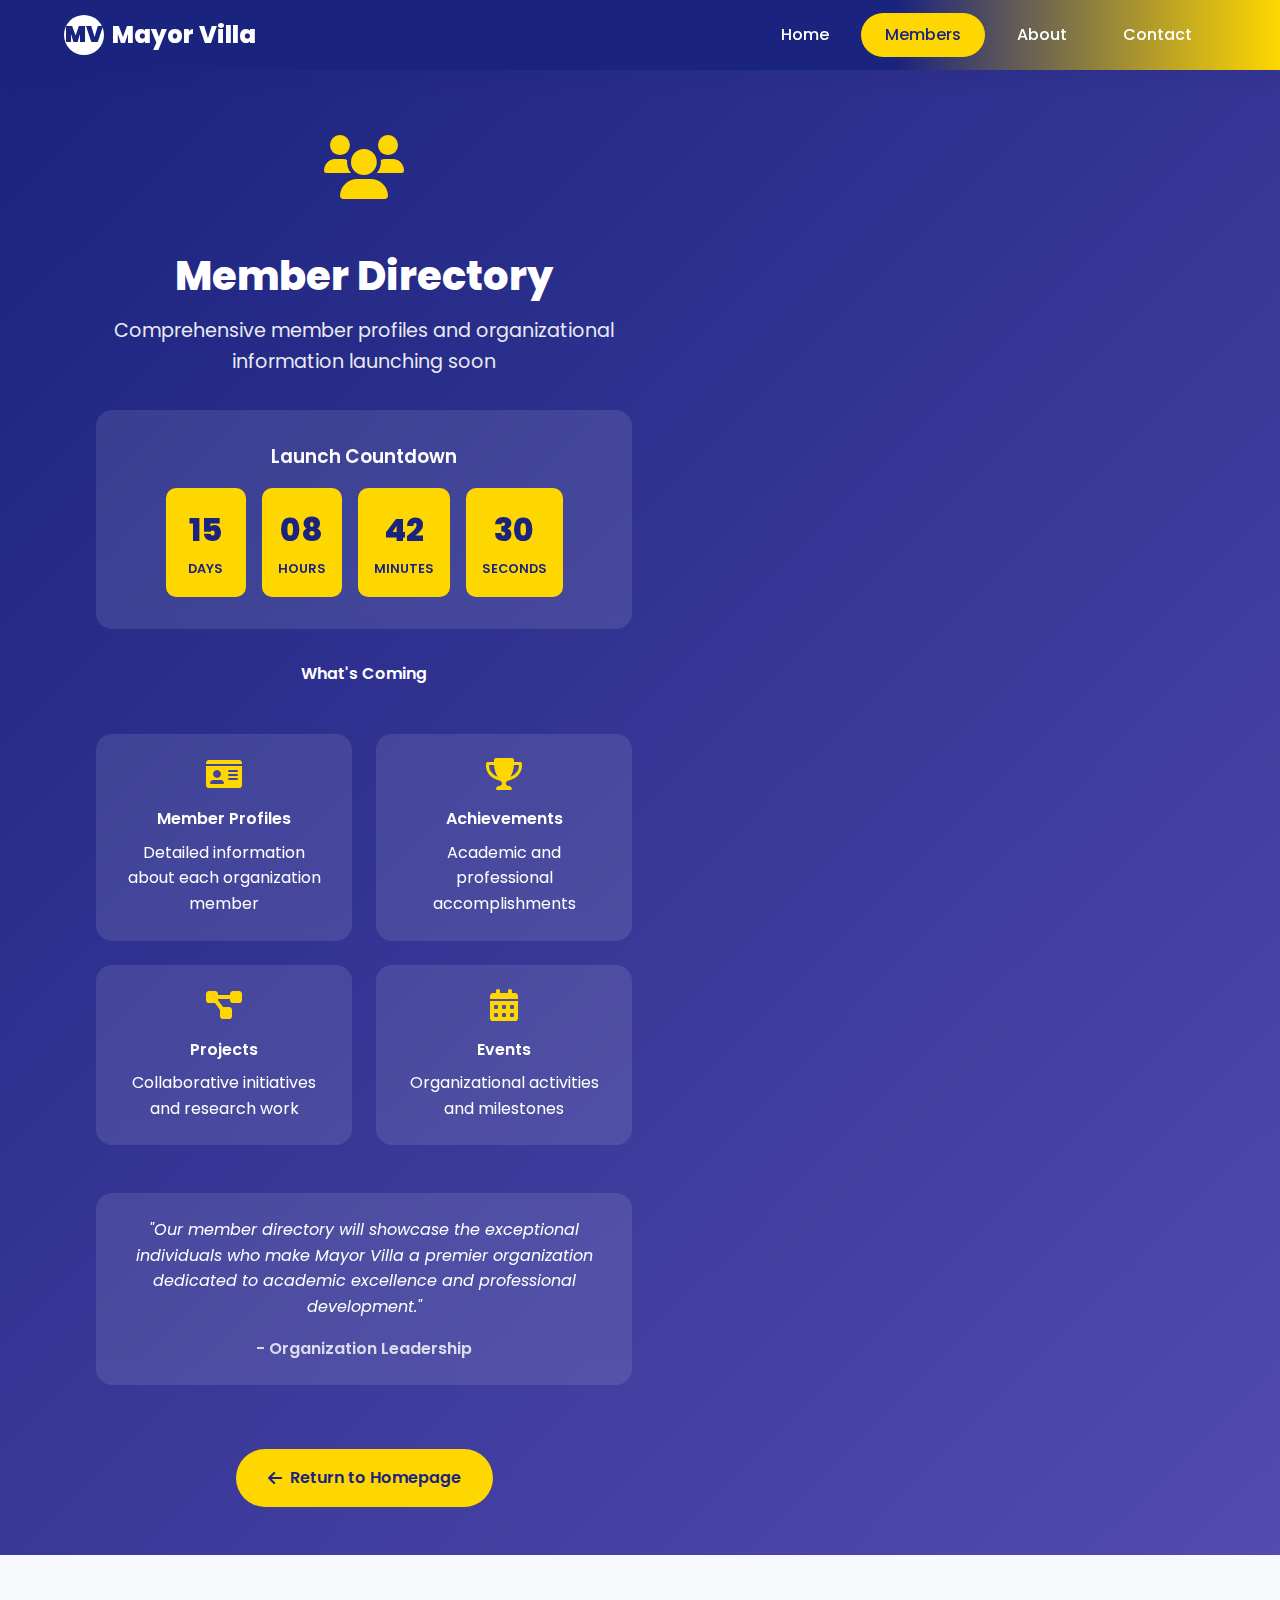
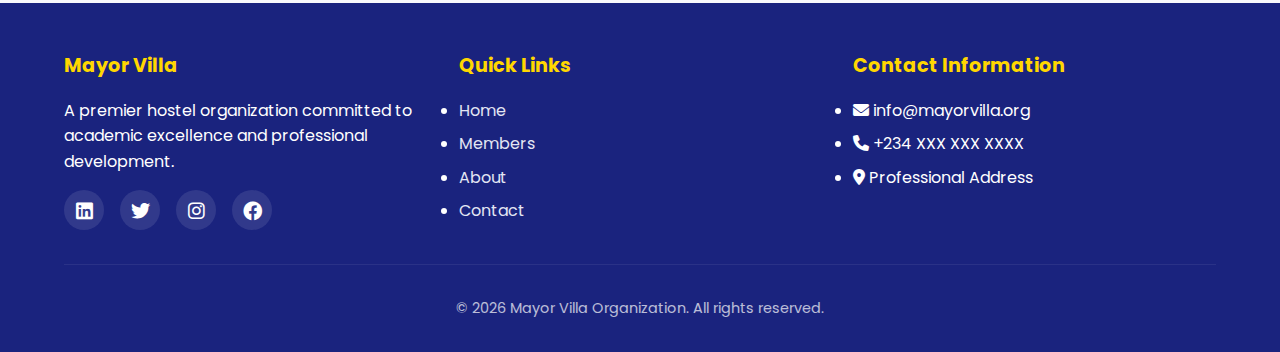
<file: housemates.html>
<!DOCTYPE html>
<html lang="en">
<head>
    <meta charset="UTF-8">
    <meta name="viewport" content="width=device-width, initial-scale=1.0">
    <title>Mayor Villa - Member Directory | Coming Soon</title>
    <meta name="description" content="Mayor Villa member directory and profiles - comprehensive information about our organization members coming soon.">
    <link rel="preconnect" href="https://fonts.googleapis.com">
    <link rel="preconnect" href="https://fonts.gstatic.com" crossorigin>
    <link href="https://fonts.googleapis.com/css2?family=Poppins:wght@300;400;500;600;700;800&display=swap" rel="stylesheet">
    <link rel="stylesheet" href="https://cdnjs.cloudflare.com/ajax/libs/font-awesome/6.0.0/css/all.min.css">
    <link rel="stylesheet" href="styles.css">
    <style>
        .coming-soon-container {
            min-height: 80vh;
            display: flex;
            align-items: center;
            justify-content: center;
            background: linear-gradient(135deg, var(--primary) 0%, var(--primary-light) 100%);
            position: relative;
            overflow: hidden;
        }

        .coming-soon-content {
            text-align: center;
            color: #fff;
            max-width: 600px;
            padding: 3rem 2rem;
            position: relative;
            z-index: 2;
        }

        .coming-soon-icon {
            font-size: 4rem;
            color: var(--accent);
            margin-bottom: 2rem;
            animation: pulse 2s ease-in-out infinite;
        }

        .coming-soon-title {
            font-size: 2.5rem;
            font-weight: 800;
            margin-bottom: 1rem;
            line-height: 1.2;
        }

        .coming-soon-subtitle {
            font-size: 1.2rem;
            margin-bottom: 2rem;
            opacity: 0.9;
        }

        .countdown-container {
            background: rgba(255, 255, 255, 0.1);
            backdrop-filter: blur(10px);
            border-radius: var(--radius);
            padding: 2rem;
            margin: 2rem 0;
        }

        .countdown {
            display: flex;
            justify-content: center;
            gap: 1rem;
            flex-wrap: wrap;
        }

        .countdown-item {
            background: var(--accent);
            color: var(--primary);
            padding: 1rem;
            border-radius: 10px;
            min-width: 80px;
            text-align: center;
        }

        .countdown-number {
            font-size: 2rem;
            font-weight: 800;
            display: block;
        }

        .countdown-label {
            font-size: 0.8rem;
            text-transform: uppercase;
            font-weight: 600;
        }

        .features-preview {
            display: grid;
            grid-template-columns: repeat(auto-fit, minmax(200px, 1fr));
            gap: 1.5rem;
            margin: 3rem 0;
        }

        .preview-item {
            background: rgba(255, 255, 255, 0.1);
            backdrop-filter: blur(10px);
            padding: 1.5rem;
            border-radius: var(--radius);
            text-align: center;
            transition: var(--transition);
        }

        .preview-item:hover {
            background: rgba(255, 255, 255, 0.2);
            transform: translateY(-5px);
        }

        .preview-item i {
            font-size: 2rem;
            color: var(--accent);
            margin-bottom: 1rem;
        }

        .preview-item h4 {
            margin-bottom: 0.5rem;
            font-weight: 600;
        }

        .back-btn {
            display: inline-flex;
            align-items: center;
            gap: 0.5rem;
            background: var(--accent);
            color: var(--primary);
            padding: 1rem 2rem;
            border-radius: 30px;
            text-decoration: none;
            font-weight: 600;
            transition: var(--transition);
            margin-top: 2rem;
        }

        .back-btn:hover {
            background: var(--accent-dark);
            transform: translateY(-2px);
        }

        @keyframes pulse {
            0%, 100% { transform: scale(1); }
            50% { transform: scale(1.1); }
        }

        @media (max-width: 768px) {
            .coming-soon-content {
                padding: 2rem 1rem;
            }
            
            .countdown {
                gap: 0.5rem;
            }
            
            .countdown-item {
                min-width: 60px;
                padding: 0.8rem;
            }
        }
    </style>
</head>
<body>
    <header>
        <div class="container">
            <div class="header-wrapper">
                <a href="index.html" class="logo">
                    <div class="logo-icon">MV</div>
                    Mayor Villa
                </a>
                <nav class="main-nav">
                    <a href="index.html">Home</a>
                    <a href="housemates.html" class="active">Members</a>
                    <a href="index.html#about">About</a>
                    <a href="index.html#contact">Contact</a>
                </nav>
            </div>
        </div>
    </header>

    <main>
        <section class="coming-soon-container">
            <div class="container">
                <div class="coming-soon-content">
                    <div class="coming-soon-icon">
                        <i class="fas fa-users"></i>
                    </div>
                    
                    <h1 class="coming-soon-title">Member Directory</h1>
                    <p class="coming-soon-subtitle">Comprehensive member profiles and organizational information launching soon</p>
                    
                    <div class="countdown-container">
                        <h3 style="margin-bottom: 1rem; font-weight: 600;">Launch Countdown</h3>
                        <div class="countdown" id="countdown">
                            <div class="countdown-item">
                                <span class="countdown-number" id="days">15</span>
                                <span class="countdown-label">Days</span>
                            </div>
                            <div class="countdown-item">
                                <span class="countdown-number" id="hours">08</span>
                                <span class="countdown-label">Hours</span>
                            </div>
                            <div class="countdown-item">
                                <span class="countdown-number" id="minutes">42</span>
                                <span class="countdown-label">Minutes</span>
                            </div>
                            <div class="countdown-item">
                                <span class="countdown-number" id="seconds">30</span>
                                <span class="countdown-label">Seconds</span>
                            </div>
                        </div>
                    </div>

                    <h4 style="margin: 2rem 0 1rem; font-weight: 600;">What's Coming</h4>
                    
                    <div class="features-preview">
                        <div class="preview-item">
                            <i class="fas fa-id-card"></i>
                            <h4>Member Profiles</h4>
                            <p>Detailed information about each organization member</p>
                        </div>
                        <div class="preview-item">
                            <i class="fas fa-trophy"></i>
                            <h4>Achievements</h4>
                            <p>Academic and professional accomplishments</p>
                        </div>
                        <div class="preview-item">
                            <i class="fas fa-project-diagram"></i>
                            <h4>Projects</h4>
                            <p>Collaborative initiatives and research work</p>
                        </div>
                        <div class="preview-item">
                            <i class="fas fa-calendar-alt"></i>
                            <h4>Events</h4>
                            <p>Organizational activities and milestones</p>
                        </div>
                    </div>

                    <div style="background: rgba(255, 255, 255, 0.1); backdrop-filter: blur(10px); padding: 1.5rem; border-radius: var(--radius); margin: 2rem 0;">
                        <p style="font-style: italic; margin-bottom: 1rem;">
                            "Our member directory will showcase the exceptional individuals who make Mayor Villa a premier organization dedicated to academic excellence and professional development."
                        </p>
                        <p style="font-weight: 600; opacity: 0.8;">- Organization Leadership</p>
                    </div>

                    <a href="index.html" class="back-btn">
                        <i class="fas fa-arrow-left"></i>
                        Return to Homepage
                    </a>
                </div>
            </div>
        </section>
    </main>

    <footer>
        <div class="container">
            <div class="footer-content">
                <div class="footer-column">
                    <h3>Mayor Villa</h3>
                    <p>A premier hostel organization committed to academic excellence and professional development.</p>
                    <div class="social-links">
                        <a href="#"><i class="fab fa-linkedin"></i></a>
                        <a href="#"><i class="fab fa-twitter"></i></a>
                        <a href="#"><i class="fab fa-instagram"></i></a>
                        <a href="#"><i class="fab fa-facebook"></i></a>
                    </div>
                </div>
                <div class="footer-column">
                    <h3>Quick Links</h3>
                    <ul>
                        <li><a href="index.html">Home</a></li>
                        <li><a href="housemates.html">Members</a></li>
                        <li><a href="index.html#about">About</a></li>
                        <li><a href="index.html#contact">Contact</a></li>
                    </ul>
                </div>
                <div class="footer-column">
                    <h3>Contact Information</h3>
                    <ul>
                        <li><i class="fas fa-envelope"></i> info@mayorvilla.org</li>
                        <li><i class="fas fa-phone"></i> +234 XXX XXX XXXX</li>
                        <li><i class="fas fa-map-marker-alt"></i> Professional Address</li>
                    </ul>
                </div>
            </div>
            <div class="copyright">
                <p>&copy; <span id="currentYear">2024</span> Mayor Villa Organization. All rights reserved.</p>
            </div>
        </div>
    </footer>

    <script src="main.js"></script>
    <script>
        function updateCountdown() {
            const now = new Date().getTime();
            const launchDate = new Date(now + (15 * 24 * 60 * 60 * 1000) + (8 * 60 * 60 * 1000) + (42 * 60 * 1000) + (30 * 1000)).getTime();
            const distance = launchDate - now;

            const days = Math.floor(distance / (1000 * 60 * 60 * 24));
            const hours = Math.floor((distance % (1000 * 60 * 60 * 24)) / (1000 * 60 * 60));
            const minutes = Math.floor((distance % (1000 * 60 * 60)) / (1000 * 60));
            const seconds = Math.floor((distance % (1000 * 60)) / 1000);

            document.getElementById('days').textContent = days.toString().padStart(2, '0');
            document.getElementById('hours').textContent = hours.toString().padStart(2, '0');
            document.getElementById('minutes').textContent = minutes.toString().padStart(2, '0');
            document.getElementById('seconds').textContent = seconds.toString().padStart(2, '0');

            if (distance < 0) {
                document.getElementById('countdown').innerHTML = '<h2 style="color: var(--accent);">Now Available!</h2>';
            }
        }

        setInterval(updateCountdown, 1000);
        updateCountdown();
    </script>
</body>
</html>
</file>
<file: styles.css>
/* Mayor Villa - Professional Hostel Organization Styles */

:root {
  --primary: #1a237e;
  --primary-light: #534bae;
  --primary-dark: #000051;
  --accent: #FFD700;
  --accent-light: #ffe54c;
  --accent-dark: #c68400;
  --bg: #f8f9fc;
  --card-bg: #fff;
  --text: #212121;
  --text-light: #757575;
  --shadow: 0 4px 20px rgba(30, 41, 59, 0.08);
  --shadow-hover: 0 8px 30px rgba(30, 41, 59, 0.15);
  --radius: 16px;
  --transition: 0.3s cubic-bezier(.4,0,.2,1);
  --content-width: 1200px;
}

* {
  box-sizing: border-box;
  margin: 0;
  padding: 0;
}

body {
  font-family: 'Poppins', -apple-system, BlinkMacSystemFont, 'Segoe UI', Roboto, sans-serif;
  background: var(--bg);
  color: var(--text);
  line-height: 1.6;
  overflow-x: hidden;
}

.container {
  width: 100%;
  max-width: var(--content-width);
  margin: 0 auto;
  padding: 0 1.5rem;
}

/* Header */
header {
  background: linear-gradient(90deg, var(--primary) 70%, var(--accent) 100%);
  color: #fff;
  box-shadow: var(--shadow);
  position: sticky;
  top: 0;
  z-index: 1000;
  height: 70px;
  display: flex;
  align-items: center;
}

.header-wrapper {
  display: flex;
  align-items: center;
  justify-content: space-between;
  width: 100%;
  height: 100%;
}

.logo {
  font-size: 1.5rem;
  font-weight: 800;
  color: #fff;
  display: flex;
  align-items: center;
  gap: 0.5rem;
  text-decoration: none;
}

.logo-icon {
  width: 40px;
  height: 40px;
  background: #fff;
  border-radius: 50%;
  display: flex;
  align-items: center;
  justify-content: center;
  color: var(--primary);
  font-weight: 900;
  font-size: 1.4rem;
}

.main-nav {
  display: flex;
  gap: 0.5rem;
}

.main-nav a {
  color: #fff;
  font-weight: 500;
  padding: 0.5rem 1.5rem;
  border-radius: 30px;
  transition: var(--transition);
  text-decoration: none;
  min-height: 44px;
  display: flex;
  align-items: center;
}

.main-nav a:hover, .main-nav a.active {
  background: var(--accent);
  color: var(--primary);
}

/* Hero Section */
.hero {
  display: flex;
  align-items: center;
  justify-content: center;
  padding: 3rem 1.5rem;
  min-height: 400px;
  position: relative;
  overflow: hidden;
  background: linear-gradient(135deg, var(--primary) 0%, var(--primary-light) 100%);
}

.hero-overlay {
  position: absolute;
  top: 0;
  left: 0;
  width: 100%;
  height: 100%;
  background: linear-gradient(90deg, rgba(26,35,126,0.8) 0%, rgba(255,215,0,0.1) 100%);
}

.hero-content {
  position: relative;
  z-index: 2;
  text-align: center;
  max-width: 800px;
  color: #fff;
}

.hero-tagline {
  display: inline-block;
  background-color: var(--accent);
  color: var(--primary-dark);
  font-size: 0.9rem;
  font-weight: 600;
  text-transform: uppercase;
  letter-spacing: 1px;
  padding: 0.4rem 1rem;
  border-radius: 30px;
  margin-bottom: 1rem;
}

.hero-content h1 {
  font-size: clamp(2.2rem, 4vw, 3rem);
  font-weight: 800;
  margin-bottom: 1rem;
  line-height: 1.2;
}

.hero-content p {
  font-size: 1.2rem;
  margin-bottom: 2rem;
  opacity: 0.9;
}

.hero-buttons {
  display: flex;
  gap: 1rem;
  justify-content: center;
  flex-wrap: wrap;
  margin-top: 2rem;
}

@media (max-width: 768px) {
  .hero-buttons {
    flex-direction: column;
    align-items: center;
  }
  
  .hero-buttons .btn {
    width: 100%;
    max-width: 300px;
  }
}

/* Section Styles */
.section {
  margin: 3rem 0;
}

.section-title {
  font-size: 2.2rem;
  color: var(--primary);
  font-weight: 700;
  margin-bottom: 1.5rem;
  text-align: center;
  position: relative;
  padding-bottom: 1rem;
}

.section-title::after {
  content: '';
  position: absolute;
  bottom: 0;
  left: 50%;
  transform: translateX(-50%);
  width: 80px;
  height: 4px;
  background: linear-gradient(90deg, var(--primary), var(--accent));
  border-radius: 2px;
}

.section-subtitle {
  text-align: center;
  color: var(--text-light);
  margin-bottom: 2rem;
  font-size: 1.1rem;
}

/* Cards */
.cards-container {
  display: grid;
  grid-template-columns: repeat(auto-fit, minmax(350px, 1fr));
  gap: 2rem;
  margin-top: 2rem;
}

.card {
  background: var(--card-bg);
  border-radius: var(--radius);
  box-shadow: var(--shadow);
  padding: 2rem;
  transition: var(--transition);
  position: relative;
  overflow: hidden;
}

.card::before {
  content: '';
  position: absolute;
  top: 0;
  left: 0;
  width: 4px;
  height: 0;
  background: linear-gradient(180deg, var(--accent) 0%, var(--primary) 100%);
  transition: height 0.4s ease;
}

.card:hover {
  box-shadow: var(--shadow-hover);
  transform: translateY(-5px);
}

.card:hover::before {
  height: 100%;
}

/* Member Cards */
.member-image {
  width: 120px;
  height: 120px;
  border-radius: 50%;
  margin: 0 auto 1.5rem;
  overflow: hidden;
  border: 3px solid var(--accent);
  box-shadow: 0 8px 20px rgba(255, 215, 0, 0.2);
}

.member-image img {
  width: 100%;
  height: 100%;
  object-fit: cover;
}

.member-name {
  font-size: 1.5rem;
  font-weight: 700;
  color: var(--primary);
  text-align: center;
  margin-bottom: 0.5rem;
}

.member-role {
  text-align: center;
  color: var(--accent-dark);
  font-weight: 600;
  margin-bottom: 1rem;
  text-transform: uppercase;
  font-size: 0.9rem;
  letter-spacing: 1px;
}

.member-description {
  text-align: center;
  line-height: 1.7;
  color: var(--text-light);
}

/* Features Grid */
.features-grid {
  display: grid;
  grid-template-columns: repeat(auto-fit, minmax(250px, 1fr));
  gap: 2rem;
  margin-top: 2rem;
}

.feature {
  text-align: center;
  padding: 2rem;
  background: var(--card-bg);
  border-radius: var(--radius);
  box-shadow: var(--shadow);
  transition: var(--transition);
}

.feature:hover {
  box-shadow: var(--shadow-hover);
  transform: translateY(-5px);
}

.feature i {
  font-size: 2.5rem;
  color: var(--accent);
  margin-bottom: 1rem;
}

.feature h3 {
  color: var(--primary);
  margin-bottom: 1rem;
  font-size: 1.3rem;
}

.feature p {
  color: var(--text-light);
}

/* Buttons */
.btn {
  display: inline-flex;
  align-items: center;
  justify-content: center;
  background: var(--accent);
  color: var(--primary-dark);
  padding: 0.8rem 2rem;
  border-radius: 30px;
  font-weight: 600;
  transition: var(--transition);
  border: none;
  cursor: pointer;
  text-decoration: none;
  min-height: 44px;
}

.btn:hover {
  background: var(--accent-dark);
  color: #fff;
  transform: translateY(-2px);
  box-shadow: 0 6px 16px rgba(255,215,0,0.4);
}

.btn-outline {
  background: transparent;
  border: 2px solid var(--accent);
  color: #fff;
}

.btn-outline:hover {
  background: var(--accent);
  color: var(--primary-dark);
}

/* Quote Section */
.quote-section {
  background: var(--primary);
  color: #fff;
  padding: 4rem 0;
  text-align: center;
  margin: 3rem 0;
  border-radius: var(--radius);
}

.quote {
  font-size: 1.5rem;
  font-style: italic;
  margin-bottom: 1rem;
  max-width: 800px;
  margin: 0 auto 1rem;
}

.quote-author {
  font-weight: 600;
  opacity: 0.8;
}

/* Footer */
footer {
  background: var(--primary);
  color: #fff;
  padding: 3rem 0 2rem;
  margin-top: 3rem;
}

.footer-content {
  display: grid;
  grid-template-columns: repeat(auto-fit, minmax(200px, 1fr));
  gap: 2rem;
  margin-bottom: 2rem;
}

.footer-column h3 {
  color: var(--accent);
  margin-bottom: 1rem;
  font-size: 1.2rem;
}

.footer-column ul li {
  margin-bottom: 0.5rem;
}

.footer-column a {
  color: #e3e6f3;
  transition: var(--transition);
  text-decoration: none;
}

.footer-column a:hover {
  color: var(--accent);
}

.social-links {
  display: flex;
  gap: 1rem;
  margin-top: 1rem;
}

.social-links a {
  display: flex;
  align-items: center;
  justify-content: center;
  width: 40px;
  height: 40px;
  background: rgba(255,255,255,0.1);
  color: #fff;
  border-radius: 50%;
  transition: var(--transition);
  font-size: 1.2rem;
}

.social-links a:hover {
  background: var(--accent);
  color: var(--primary);
}

.copyright {
  text-align: center;
  padding-top: 2rem;
  border-top: 1px solid rgba(255,255,255,0.1);
  font-size: 0.9rem;
  opacity: 0.7;
}

/* Animations */
@keyframes fadeInUp {
  from {
    opacity: 0;
    transform: translateY(30px);
  }
  to {
    opacity: 1;
    transform: translateY(0);
  }
}

.animate {
  opacity: 0;
  transform: translateY(30px);
  transition: opacity 0.6s ease, transform 0.6s ease;
}

.animate.visible {
  opacity: 1;
  transform: translateY(0);
}

/* Responsive */
@media (max-width: 768px) {
  .main-nav {
    display: none;
  }
  
  .hero {
    padding: 2rem 1rem;
    min-height: 300px;
  }
  
  .cards-container {
    grid-template-columns: 1fr;
  }
  
  .features-grid {
    grid-template-columns: 1fr;
  }
  
  .footer-content {
    grid-template-columns: 1fr;
    text-align: center;
  }
}
</file>
